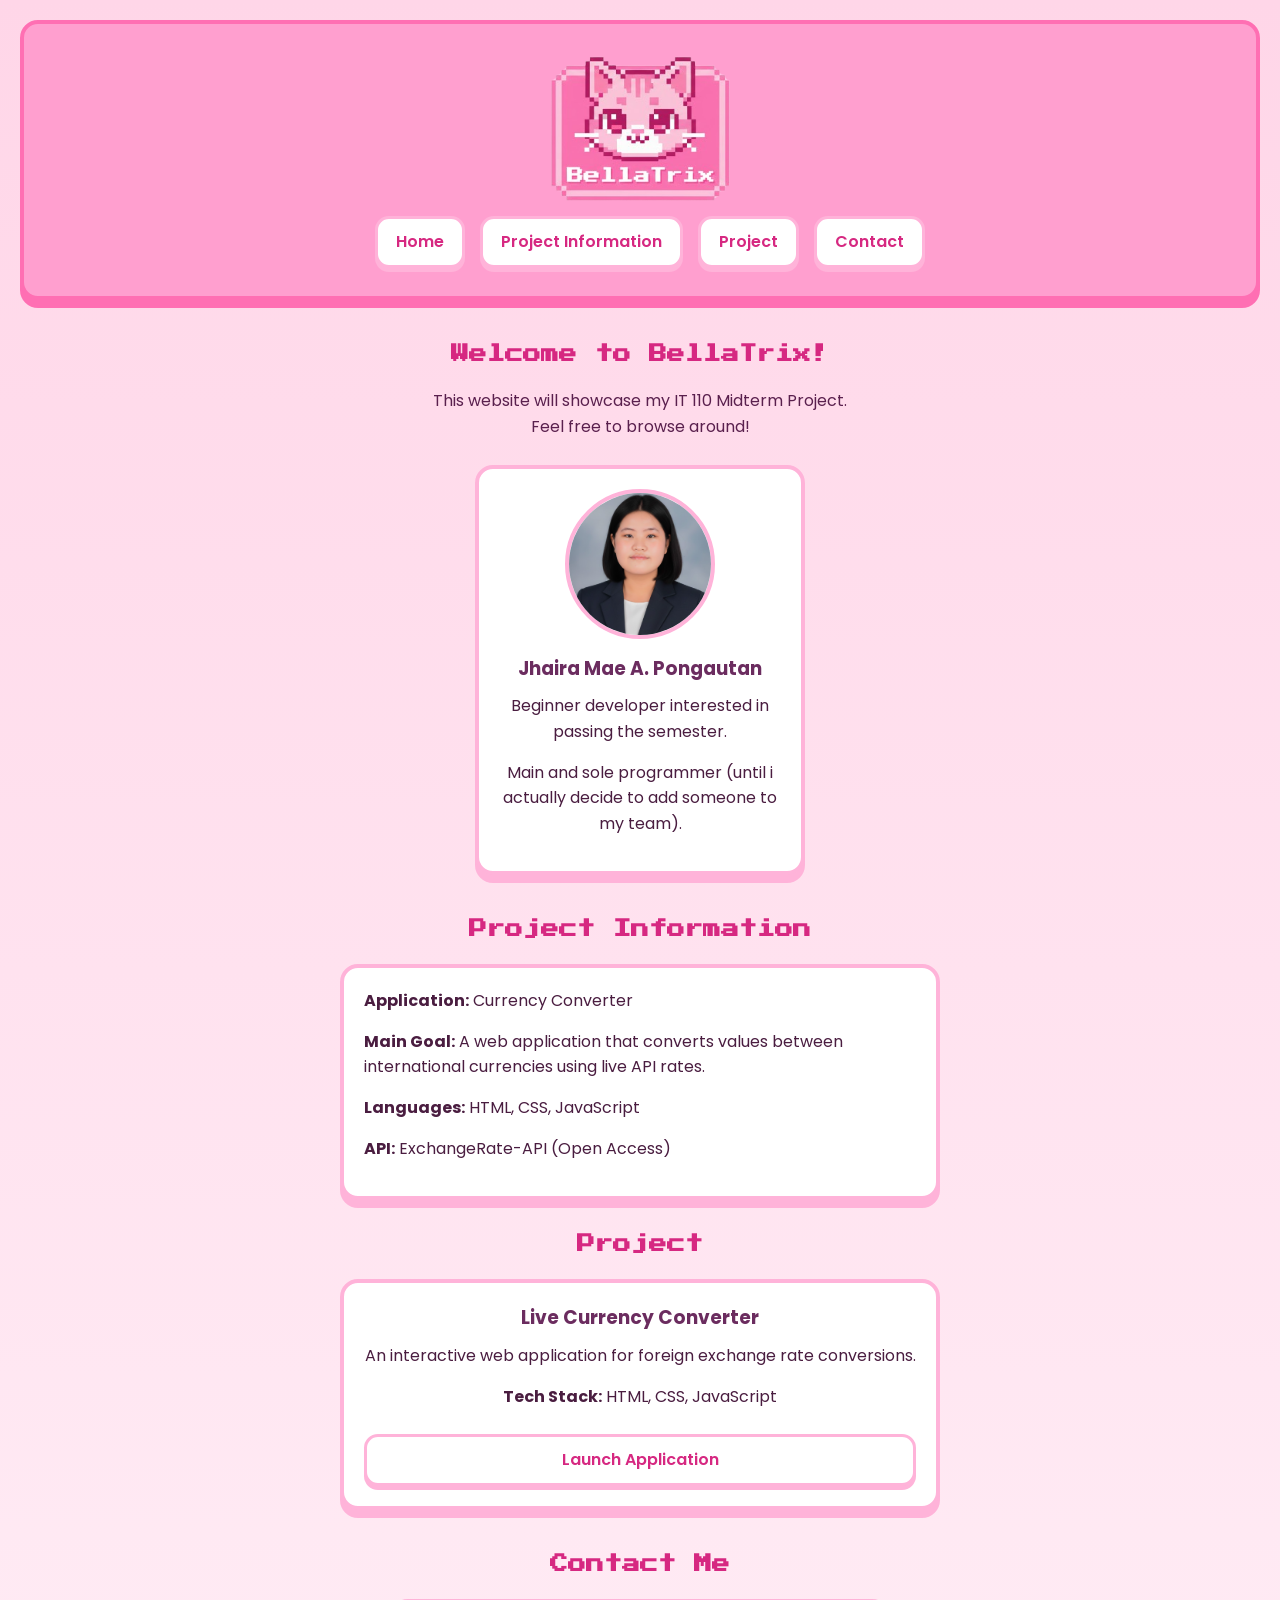
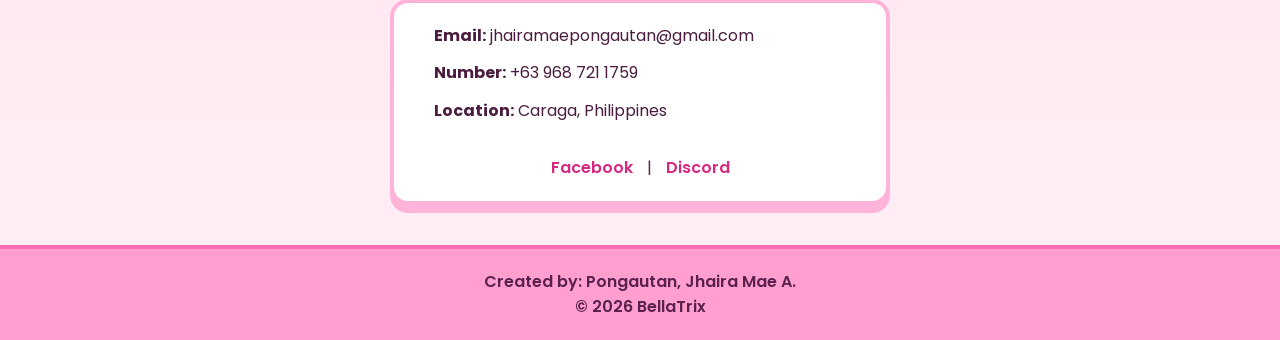
<file: index.html>
<!DOCTYPE html>
<html lang = "en">

<head>
    <meta charset = "UTF-8">
    <meta name = "viewport" 
          content = "width = device-width, initial-scale = 1.0">
    <title> IT 110 Midterm Project </title>
    <link rel = "stylesheet" 
          href = "style.css">
</head>
<body>

<!-- header and navigation -->
<header>
    <div class = "header-title">
        <h1>
            <img
            src = "Website_LOGO.png"
            alt = "BellaTriX Logo"
            class = "logo"
            >
        </h1>
    </div>

    <nav>
        <ul>
            <li><a href = "#home" 
                   class = "bounchy-btn"> Home </a></li>
            <li><a href = "#project-info" 
                   class = "bounchy-btn"> Project Information </a></li>
            <li><a href = "#project" 
                   class = "bounchy-btn"> Project </a></li>
            <li><a href = "#contact" 
                   class = "bounchy-btn"> Contact </a></li>
        </ul>
    </nav>
</header>

<main>

<!-- introduction -->
<section id = "home">
    <h2> Welcome to BellaTrix! </h2>

    <p class = "intro text">
        This website will showcase my IT 110 Midterm Project.<br>
        Feel free to browse around!
    </p>

    <div class = "members card-grid">
        <div class = "card">
          <img src = "Screenshot 2025-12-26 212526.png" 
               alt = "BellaTrix Photo" 
               class = "profile-pic">
          <h3> Jhaira Mae A. Pongautan </h3>
          <p> Beginner developer interested in passing the semester. </p>
          <p> Main and sole programmer (until i actually decide to add someone to my team). </p>
        </div>
    </div>
</section>

<!-- project information -->
<section id = "projects">
  <div class = "projects-stack" 
       style = "display: flex; flex-direction: column; align-items: center; gap: 30px; width: 100%;">

<!-- project information section -->
    <div id = "project-info" 
         class = "project-column" 
         style = "width: 100%; max-width: 600px;">
      <h2 style = "text-align: center;"> Project Information </h2>
      <div class = "card" 
           style = "text-align: left; width: 100%; box-sizing: border-box;">

        <p><strong>Application:</strong> Currency Converter</p>
        <p><strong>Main Goal:</strong> A web application that converts values between international currencies using live API rates.</p>
        <p><strong>Languages:</strong> HTML, CSS, JavaScript</p>
        <p><strong>API:</strong> ExchangeRate-API (Open Access)</p>
      </div>
    </div>

<!-- project section -->
    <div class = "project-column" 
         style = "width: 100%; max-width: 600px;">
      <h2 style ="text-align: center;">Project</h2>
      <div class = "card" 
           style = "text-align: center; width: 100%; box-sizing: border-box;">
        <h3> Live Currency Converter </h3>
        <p> An interactive web application for foreign exchange rate conversions. </p>
        <p><strong> Tech Stack:</strong> HTML, CSS, JavaScript</p>
        <a href = "app.html" 
           class = "bouncy-btn" 
           style = "margin-top: 10px; display: inline-block;">
          Launch Application
        </a>
      </div>
    </div>
  </div>
</section>

<!-- contact section -->
<section id = "contact" 
         style = "background: transparent; border: none; box-shadow: none; padding: 0;">
  
  <h2 style = "text-align: center;"> Contact Me </h2>
  
  <div class = "card" 
       style="text-align: left;">
    <p><strong> Email:</strong> jhairamaepongautan@gmail.com</p>
    <p><strong> Number:</strong> +63 968 721 1759</p>
    <p><strong> Location:</strong> Caraga, Philippines</p>
    
    <div style = "text-align: center; margin-top: 20px;">
      <a href = "https://facebook.com" 
         target = "_blank" 
         rel = "noopener noreferrer"> Facebook </a> | 
      <a href = "https://discord.com" 
         target = "_blank" 
         rel = "noopener noreferrer"> Discord </a>
    </div>
  </div>
</section>

</main>

<!-- footer -->
  <footer>
    <p> Created by: Pongautan, Jhaira Mae A. </p>
    <p> © 2026 BellaTrix </p>
  </footer>
</body>
</html>
</file>
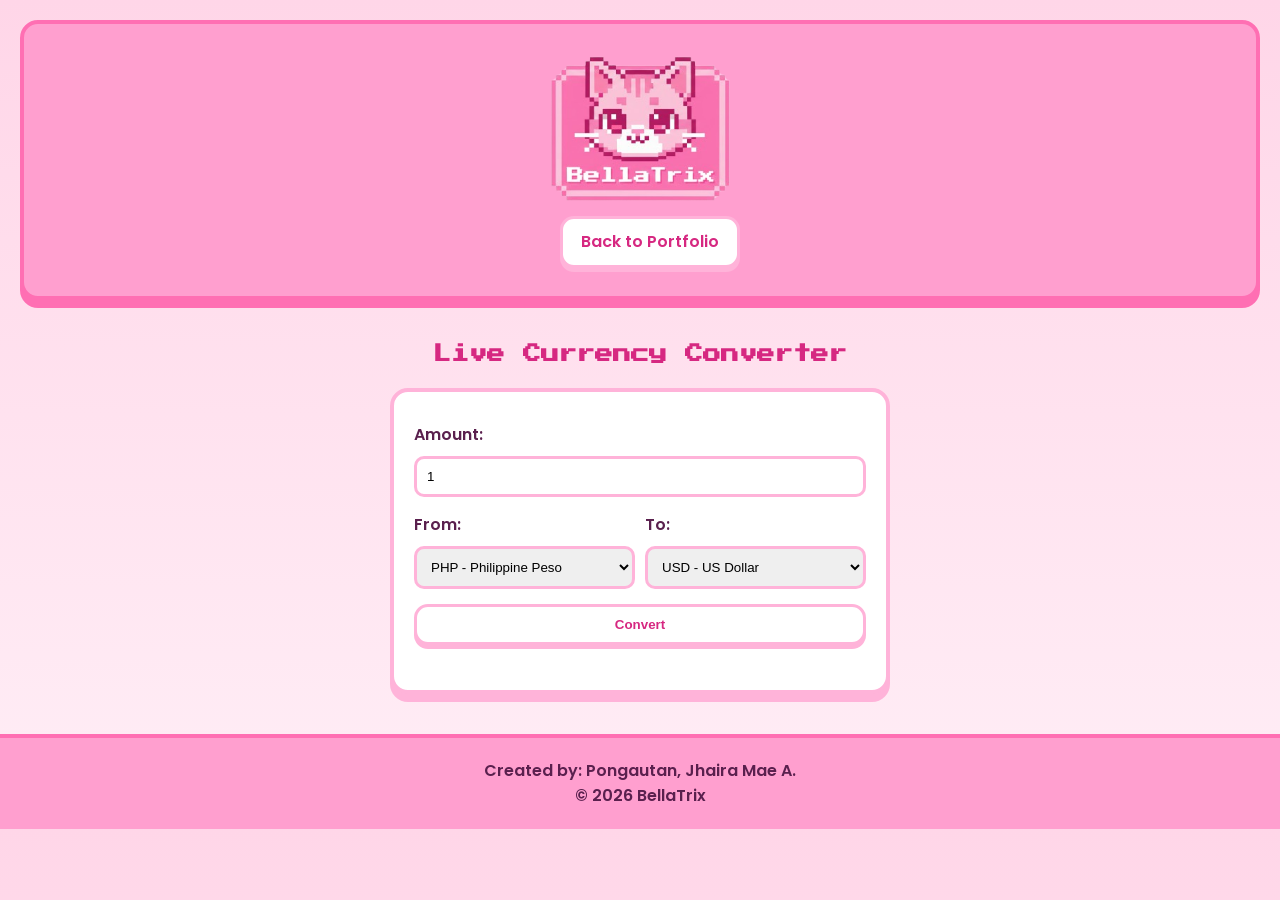
<file: app.html>
<!DOCTYPE html>
<html lang = "en">

<head>
  <meta charset = "UTF-8">
  <meta name = "viewport" 
        content = "width=device-width, initial-scale=1.0">
  <title> Currency Converter - BellaTrix </title>
  <link rel = "stylesheet" 
        href = "style.css">
</head>
<body>

<!-- header and navigation -->
<header>
    <div class = "header-title">
      <h1><img src = "Website_LOGO.png" 
               alt = "BellaTrix Logo" 
               class = "logo"></h1>
    </div>

<nav>
    <ul>
        <li><a href = "index.html" 
               class = "bouncy-btn"> Back to Portfolio </a></li>
    </ul>
</nav>
</header>

<!-- home -->
<main>
    <section>
      <h2> Live Currency Converter </h2>

      <div class = "card" 
           style = "max-width: 500px; margin: 0 auto; text-align: left; padding: 30px 20px;">
        <div style = "margin-bottom: 15px;">
          <label for = "amount"  
                 style = "display: block; margin-bottom: 8px; font-weight: 600;"> Amount: </label>
          <input type = "number" 
                 id = "amount" 
                 value = "1" 
                 min = "1" 
                 style = "width: 100%; padding: 10px; border: 3px solid #ffb3d9; border-radius: 10px; box-sizing: border-box;">
        </div>

<!-- from convert -->
        <div style = "display: flex; gap: 10px; margin-bottom: 15px;">
          <div style = "flex: 1;">
            <label for = "from-currency" 
                   style = "display: block; margin-bottom: 8px; font-weight: 600;"> From: </label>
            <select id = "from-currency" 
                    style = "width: 100%; padding: 10px; border: 3px solid #ffb3d9; border-radius: 10px;">
              
              <option value = "USD"> USD - US Dollar </option>
              <option value = "PHP" selected> PHP - Philippine Peso </option>
              <option value = "EUR"> EUR - Euro </option>
              <option value = "JPY"> JPY - Japanese Yen </option>
              <option value = "GBP"> GBP - British Pound </option>
              <option value = "CAD"> CAD - Canadian Dollar </option>
            </select>
          </div>

<!-- to convert -->
        <div style = "flex: 1;">
            <label for = "to-currency" 
                   style = "display: block; margin-bottom: 8px; font-weight: 600;"> To: </label>
            <select id = "to-currency" 
                    style = "width: 100%; padding: 10px; border: 3px solid #ffb3d9; border-radius: 10px;">
              <option value = "USD" selected> USD - US Dollar </option>
              <option value = "PHP"> PHP - Philippine Peso </option>
              <option value = "EUR"> EUR - Euro </option>
              <option value = "JPY"> JPY - Japanese Yen </option>
              <option value = "GBP"> GBP - British Pound </option>
              <option value = "CAD"> CAD - Canadian Dollar </option>
            </select>
          </div>
        </div>

<!-- convert  -->
        <button id = "convert-btn" 
                class = "bouncy-btn" 
                style = "width: 100%; cursor: pointer;"> Convert </button>

        <div id = "error-container" 
             style="color: #d62828; text-align: center; font-weight: bold; margin-top: 15px;">
        </div>

        <div id = "result-container" 
             style = "display: none; margin-top: 20px; border-top: 2px dashed #ffb3d9; padding-top: 15px; text-align: center;">
          <h3 id = "result-text" 
              style = "color: #d62881; margin: 0;"></h3>
        </div>
      </div>
    </section>
  </main>

<!-- footer  -->
  <footer>
    <p> Created by: Pongautan, Jhaira Mae A. </p>
    <p> &copy; 2026 BellaTrix </p>
  </footer>

  <script src="script.js"></script>
</body>
</html>
</file>
<file: style.css>
/* font */
@import url('https://fonts.googleapis.com/css2?family=Press+Start+2P&family=Poppins:wght@300;400;600&display=swap');

/* reset */
* {
  margin: 0;
  padding: 0;
  box-sizing: border-box;
}

/* body */
body {
  font-family: 'Poppins', sans-serif;
  background: linear-gradient(180deg, #ffd6e8, #ffeef6);
  color: #5a204e;
  line-height: 1.6;
}

/* header */
header {
  background: #ff9fcf;
  border: 4px solid #ff6fb3;
  border-radius: 18px;
  margin: 20px;
  padding: 30px 20px 20px;
  text-align: center;
  box-shadow: 0 8px 0 #ff6fb3;
}

/* logo container */
.header-title {
  display: flex;
  justify-content: center;
  margin-bottom: 15px;
}

/* logo */
.logo {
  width: 180px;
  max-width: 80vw;
  height: auto;
  display: block;
}

/* navigation */
nav ul {
  list-style: none;
  display: flex;
  justify-content: center;
  gap: 15px;
  flex-wrap: wrap;
}

/* links and buttons */
nav a, 
.bouncy-btn {
  text-decoration: none;
  background: white;
  color: #d62881;
  padding: 10px 18px;
  border-radius: 14px;
  border: 3px solid #ffb3d9;
  box-shadow: 0 4px 0 #ffb3d9;
  font-weight: 600;
  display: inline-block;
  transition: transform 0.1s ease, box-shadow 0.1s ease;
}

/* hover for buttons */
nav a:hover, 
.bouncy-btn:hover {
  transform: translateY(-2px);
  box-shadow: 0 6px 0 #ffb3d9;
  background-color: #fff0f7;
}

nav a:active, 
.bouncy-btn:active {
  transform: translateY(2px);
  box-shadow: 0 2px 0 #ffb3d9;
}

/* visible */
a:focus-visible,
button:focus-visible {
  outline: 4px solid #5a204e;
  outline-offset: 3px;
}

/* main */
main {
  max-width: 1100px;
  margin: auto;
}

/* section */
section {
  margin: 40px 20px;
  scroll-margin-top: 160px;
}

section h2 {
  font-family: 'Press Start 2P', cursive;
  color: #d62881;
  font-size: 18px;
  margin-bottom: 20px;
  text-align: center;
}

/* home */
#home {
  text-align: center;
}

.intro {
  margin-bottom: 25px;
  max-width: 700px;
  margin-left: auto;
  margin-right: auto;
}

/* cards */
.card {
  background: white;
  border: 4px solid #ffb3d9;
  border-radius: 18px;
  padding: 20px;
  text-align: center;
  box-shadow: 0 8px 0 #ffb3d9;
  display: flex;
  flex-direction: column;
  justify-content: space-between;
}

.card h3 {
  color: #6b2c5f;
  margin-bottom: 10px;
}

.card p {
  margin-bottom: 15px;
  color: #4a1d40;
}

/* profile image */
.profile-pic {
  width: 150px;
  height: 150px;
  border-radius: 50%;
  object-fit: cover;
  border: 4px solid #ffb3d9;
  margin: 0 auto 15px auto;
}

/* grids */
.members,
.skills-grid {
  display: flex;
  gap: 20px;
  flex-wrap: wrap;
  justify-content: center;
}

#projects {
  display: block;
}

.projects-grid {
  display: flex;
  gap: 20px;
  flex-wrap: wrap;
  justify-content: center;
}

.members .card,
.projects-grid .card,
.skills-grid .card {
  flex: 1 1 280px;
  max-width: 330px;
}

/* lists */
ul {
  list-style: "💗 ";
  padding-left: 20px;
  text-align: left;
}

li {
  margin-bottom: 8px;
  color: #4a1d40;
}

/* contact */
#contact {
  background: white;
  border: 4px solid #ffb3d9;
  border-radius: 18px;
  padding: 30px;
  box-shadow: 0 8px 0 #ffb3d9;
  max-width: 500px;
  margin: 40px auto;
  text-align: left;}

#contact h2 {
  text-align: center;
  margin-bottom: 20px;
}

#contact p {
  margin-bottom: 12px;
  color: #4a1d40;
  padding-left: 20px; 
}

.contact-links {
  text-align: center; 
  margin-top: 20px;
}

#contact a {
  color: #d62881;
  font-weight: 600;
  text-decoration: none;
  margin: 0 10px;
}

#contact a:hover {
  text-decoration: underline;
}

/* footer */
footer {
  background: #ff9fcf;
  border-top: 4px solid #ff6fb3;
  text-align: center;
  padding: 20px;
  color: #5a204e;
  font-weight: 600;
  margin-top: 40px;
}

/* reponse */
@media (max-width: 768px) {
  .logo {
    width: 140px;
  }

  section {
    margin: 25px 15px;
  }
}

@media (max-width: 480px) {
  .logo {
    width: 120px;
  }

  nav a {
    padding: 8px 14px;
  }
}
</file>
